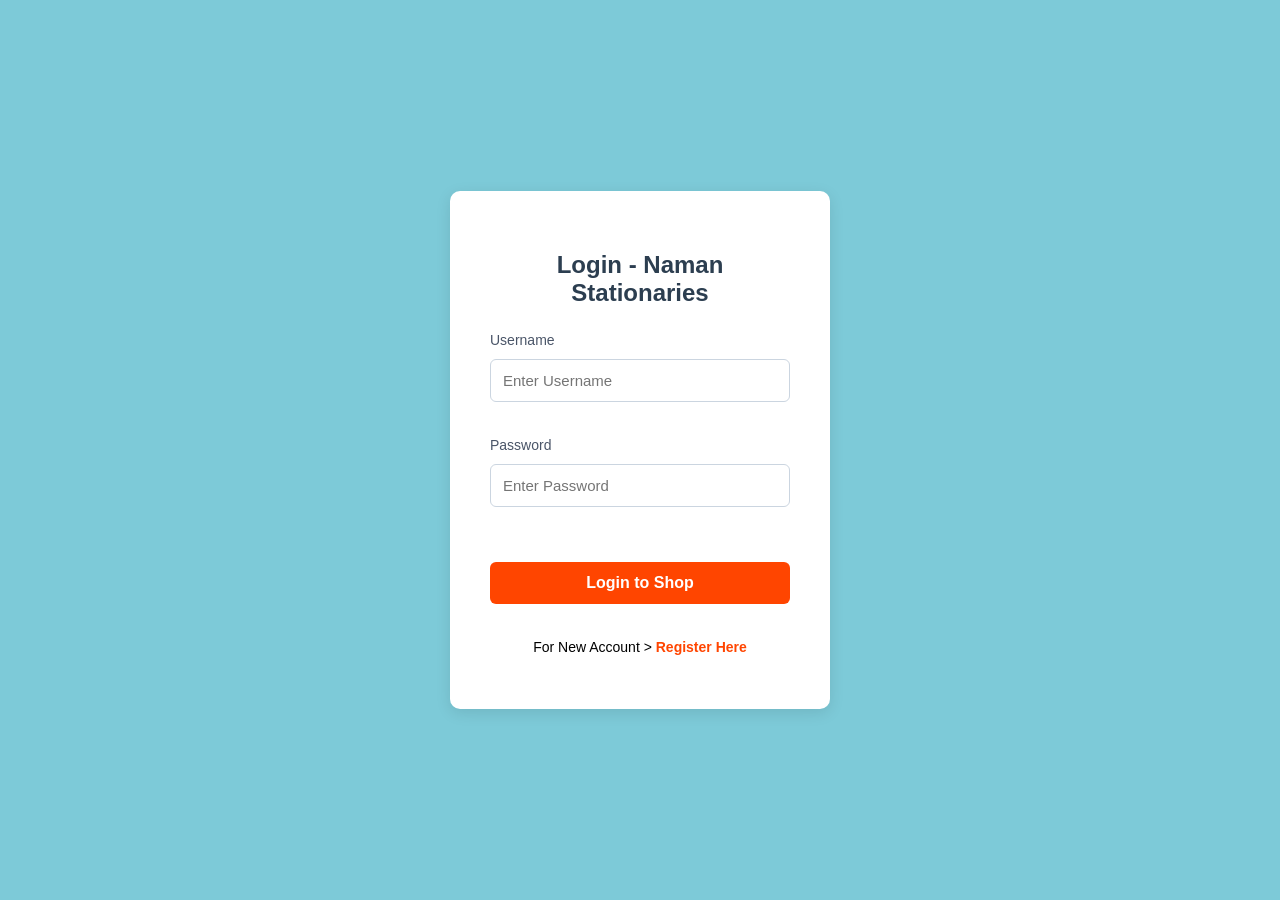
<file: index.html>
<!DOCTYPE html>
<html lang="en">
<head>
    <meta charset="UTF-8">
    <meta name="viewport" content="width=device-width, initial-scale=1.0">
    <title>Login - Naman Stationaries</title>
    
    <!-- CSS File Linking -->
    <link rel="stylesheet" href="style.css">
</head>
<body class="login-body">

    <div class="login-card">
        <h2>Login - Naman Stationaries</h2>
        
        <!-- Form Layout -->
        <form id="loginForm">
            <div class="input-group">
                <label for="userField">Username</label>
                <input type="text" id="userField" placeholder="Enter Username" required>
            </div>
            
            <div class="input-group" style="margin-top: 20px;">
                <label for="passField">Password</label>
                <input type="password" id="passField" placeholder="Enter Password" required>
            </div>

            <button type="submit" id="loginBtn" class="login-btn" style="margin-top: 20px;">
                Login to Shop
            </button>
        </form>

        <p style="margin-top: 20px; font-size: 14px;">
           For New Account > <a href="naman.html" style="color: #ff4500; font-weight: bold; text-decoration: none;">Register Here</a>
        </p>
    </div>

    <!-- External JavaScript Interfacing Linking -->
    <script src="index.js"></script>
</body>
</html>
</file>
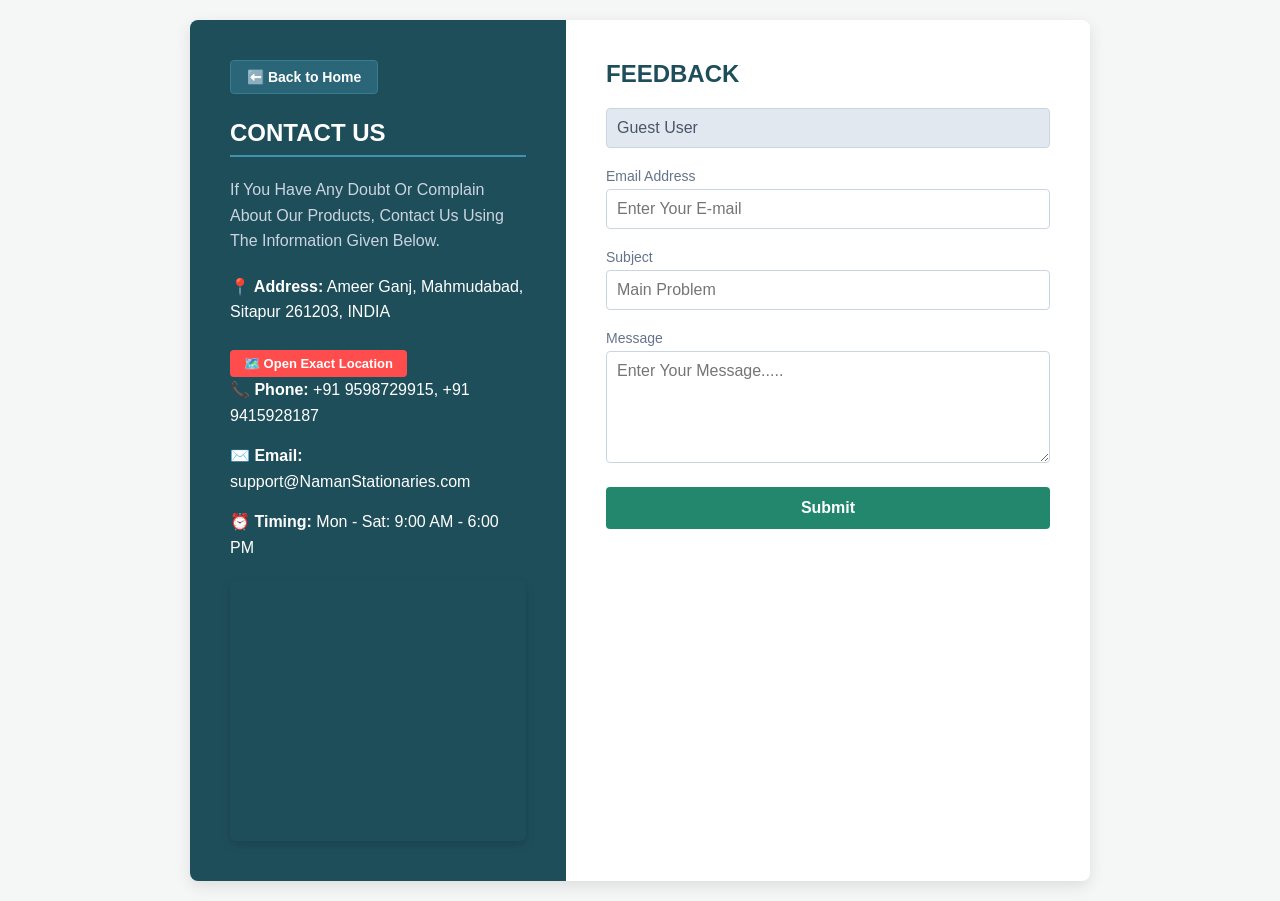
<file: about.html>
<!DOCTYPE html>
<html lang="en">
<head>
    <meta charset="UTF-8">
    <meta name="viewport" content="width=device-width, initial-scale=1.0">
    <title>Contact Us</title>
    <link rel="stylesheet" href="about.css">
</head>
<body>

    <div class="contact-container">
        <!-- Left Side: Contact Info & Google Map -->
        <div class="contact-info">
            <a href="homepage.html" class="home-btn">⬅️ Back to Home</a>

            <h2>CONTACT US </h2>
            <p>If You Have Any Doubt Or Complain About Our Products, Contact Us Using The Information Given Below.</p>
            
            <div class="info-item">
                <p><strong>📍 Address:</strong> Ameer Ganj, Mahmudabad, Sitapur 261203, INDIA</p>
                <a href="https://www.google.com/maps/embed?pb=!1m14!1m12!1m3!1d7091.764471198886!2d81.113670575636!3d27.285564859153542!2m3!1f0!2f0!3f0!3m2!1i1024!2i768!4f13.1!5e0!3m2!1sen!2sin!4v1781585822626!5m2!1sen!2sin" target="_blank" class="map-link-btn">🗺️ Open Exact Location</a>
            </div>
            <div class="info-item">
                <p><strong>📞 Phone:</strong> +91 9598729915, +91 9415928187</p>
            </div>
            <div class="info-item">
                <p><strong>✉️ Email:</strong> support@NamanStationaries.com</p>
            </div>
            <div class="info-item">
                <p><strong>⏰ Timing:</strong> Mon - Sat: 9:00 AM - 6:00 PM</p>
            </div>

            <div class="map-container">
                <iframe 
                    src="https://www.google.com/maps/embed?pb=!1m14!1m12!1m3!1d7091.764471198886!2d81.113670575636!3d27.285564859153542!2m3!1f0!2f0!3f0!3m2!1i1024!2i768!4f13.1!5e0!3m2!1sen!2sin!4v1781585822626!5m2!1sen!2sin" 
                    width="100%" 
                    height="180" 
                    style="border:0; border-radius: 6px;" 
                    allowfullscreen="" 
                    loading="lazy" 
                    referrerpolicy="no-referrer-when-downgrade">
                </iframe>
            </div>
        </div>

        <!-- Right Side: Contact Form -->
        <div class="contact-form">
            <h2>FEEDBACK</h2>
            <form id="reportForm">
                <div class="input-group">
                   
                    <!-- 🔒 readonly lagaya hai taaki user edit na kar sake -->
                    <input type="text" id="name" name="name" readonly style="background-color: #e2e8f0; cursor: not-allowed; color: #4a5568;">
                </div>
                
                <div class="input-group">
                    <label for="email">Email Address</label>
                    <input type="email" id="email" name="email" required placeholder="Enter Your E-mail">
                </div>

                <div class="input-group">
                    <label for="subject">Subject</label>
                    <input type="text" id="subject" name="subject" required placeholder="Main Problem">
                </div>

                <div class="input-group">
                    <label for="message">Message</label>
                    <textarea id="message" name="message" rows="5" required placeholder="Enter Your Message....."></textarea>
                </div>

                <button type="submit" class="submit-btn">Submit</button>
            </form>
        </div>
    </div>

    <!-- JavaScript File Link -->
    <script src="about.js"></script>

</body>
</html>
</file>
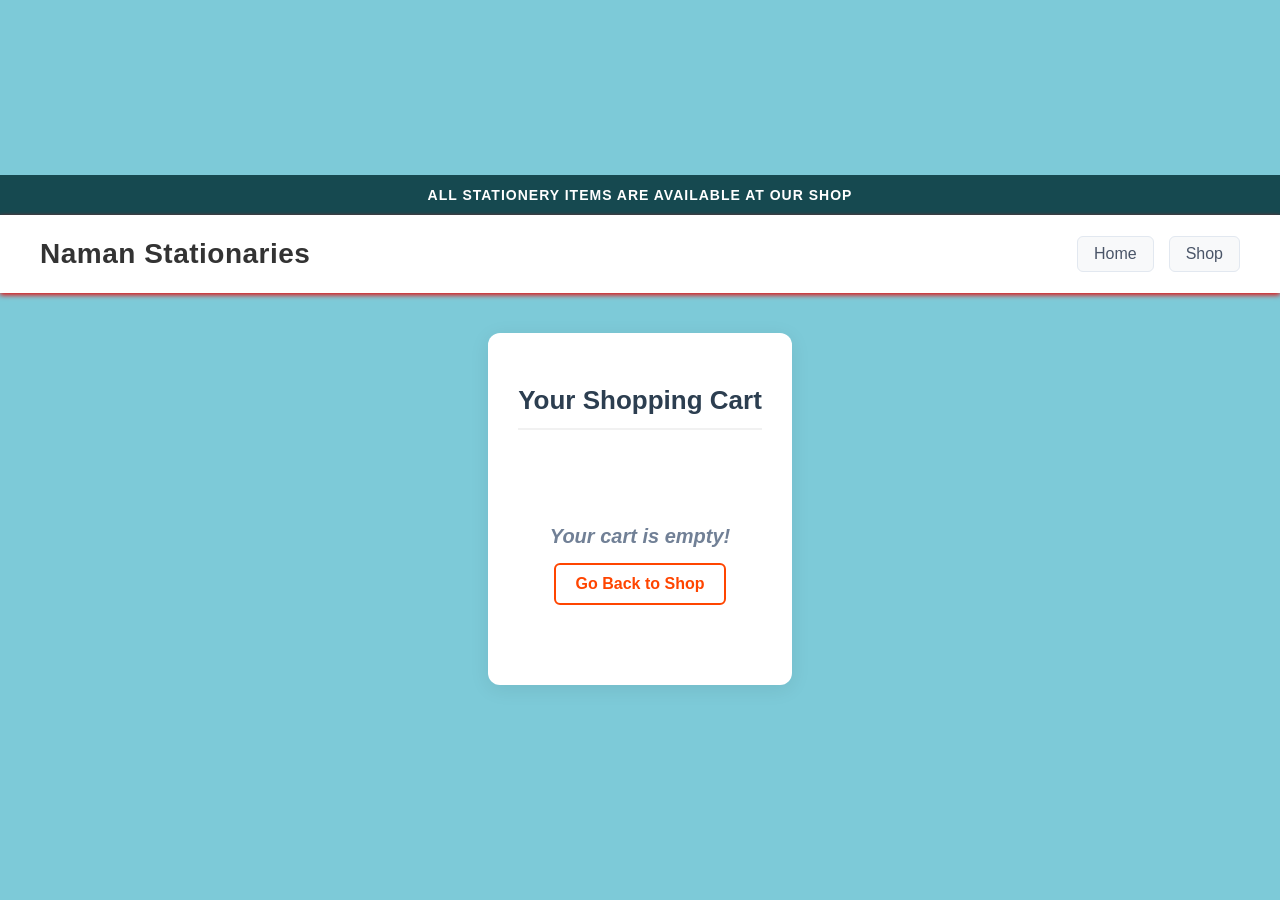
<file: cart.html>
<!DOCTYPE html>
<html lang="en">
<head>
    <meta charset="UTF-8">
    <meta name="viewport" content="width=device-width, initial-scale=1.0">
    <title>Shopping Cart - Naman Stationaries</title>
    
    <!-- CSS File Linking -->
    <link rel="stylesheet" href="style.css">
    <link rel="stylesheet" href="cart.css">
    <!-- Faltu favicon error ko console me rokne ke liye -->
    <link rel="icon" href="data:,">
</head>
<body class="cart-page">

    <header>
        <!-- Top Alert Notification Bar -->
        <div class="top-banner">ALL STATIONERY ITEMS ARE AVAILABLE AT OUR SHOP</div>
        
        <!-- Main Navigation Bar -->
        <nav class="navbar-container">
            <div class="logo">Naman Stationaries</div>
            <ul class="nav-links">
                <li class="li"><a href="homepage.html">Home</a></li>
                <li class="li"><a href="homepage.html#productGrid">Shop</a></li>
            </ul>
        </nav>
    </header>

    <main class="cart-container">
        <h2>Your Shopping Cart</h2>

        <!-- Product List Table Structure -->
        <table class="cart-table" id="cartTable">
            <thead>
                <tr>
                    <th>Image</th>
                    <th>Product Name</th>
                    <th>Price</th>
                    <th>Quantity</th>
                    <th>Subtotal</th>
                    <th>Action</th>
                </tr>
            </thead>
            <tbody id="cartTableBody">
                <!-- Rows will be injected here via cart.js -->
            </tbody>
        </table>

        <!-- Total and Separated Action Buttons Section -->
        <div class="cart-summary-box" id="summaryBox">
            <div class="grand-total">Grand Total: <span id="cartGrandTotal">Rs. 0</span></div>
            <div class="action-buttons-group" style="display: flex; gap: 15px;">
                <button class="clear-cart-btn" onclick="clearCartOnly()">Clear Cart</button>
                <button class="checkout-btn" onclick="openReceiptBill()">Proceed to Checkout</button>
            </div>
        </div>
        
        <!-- Empty Cart Fallback Message Block -->
        <div class="empty-cart-msg" id="emptyMessage" style="display: none;">
            <h3>Your cart is empty!</h3>
            <a href="homepage.html">Go Back to Shop</a>
        </div>
    </main>

    <!-- ================= BILL RECEIPT MODAL POPUP ================= -->
    <div id="receiptModal" style="display: none; position: fixed; top: 0; left: 0; width: 100%; height: 100%; background: rgba(0,0,0,0.6); justify-content: center; align-items: center; z-index: 9999;">
        <div style="background: #fff; width: 100%; max-width: 450px; padding: 25px; border-radius: 8px; box-shadow: 0 4px 20px rgba(0,0,0,0.2); font-family: 'Courier New', Courier, monospace; position: relative;">
            
            <!-- Close Modal Trigger -->
            <button onclick="closeReceipt()" style="position: absolute; top: 10px; right: 15px; background: none; border: none; font-size: 22px; cursor: pointer; font-weight: bold; color: #666;">&times;</button>
            
            <!-- Invoice Formatting Headers -->
            <div style="text-align: center; border-bottom: 2px dashed #333; padding-bottom: 15px; margin-bottom: 15px;">
                <h2 style="margin: 0; font-size: 22px; text-transform: uppercase;">Naman Stationaries</h2>
                <p style="margin: 5px 0 0 0; font-size: 13px; color: #555;">Official Invoice Receipt</p>
                
                <!-- Welcome Username Element (Color set to Pure Black #000000) -->
                <p id="receiptUser" style="margin: 5px 0 0 0; font-size: 14px; font-weight: bold; color: #000000; text-transform: capitalize;"></p>
                
                <p id="receiptDate" style="margin: 5px 0 0 0; font-size: 12px; color: #777;"></p>
                <p id="receiptTxn" style="margin: 3px 0 0 0; font-size: 12px; font-weight: bold; color: #333;"></p>
            </div>

            <!-- Itemized Receipt Core Grid -->
            <table style="width: 100%; font-size: 14px; border-collapse: collapse; margin-bottom: 15px;">
                <thead>
                    <tr style="border-bottom: 1px dashed #333;">
                        <th style="text-align: left; padding: 5px 0;">Item</th>
                        <th style="text-align: center; padding: 5px 0;">Qty</th>
                        <th style="text-align: right; padding: 5px 0;">Price</th>
                    </tr>
                </thead>
                <tbody id="receiptItemsBody">
                    <!-- Dynamic item rows will load here via cart.js -->
                </tbody>
            </table>

            <!-- Financial Total Tracking Layers -->
            <div style="border-top: 2px dashed #333; padding-top: 10px; font-size: 16px; font-weight: bold;">
                <div style="display: flex; justify-content: space-between; margin-bottom: 5px;">
                    <span>Total Amount:</span>
                    <span id="receiptGrandTotal">Rs. 0</span>
                </div>
                <div style="display: flex; justify-content: space-between; color: green; font-size: 14px;">
                    <span>Payment Status:</span>
                    <span>PAID (COD)</span>
                </div>
            </div>

            <!-- Receipt Greetings and Native Print Controls Trigger -->
            <div style="text-align: center; margin-top: 25px; font-size: 12px; color: #555; border-top: 1px solid #eee; padding-top: 15px;">
                <p style="margin: 0;">Thank you for shopping with us!</p>
                <p style="margin: 5px 0 0 0; font-weight: bold;">Visit Again!</p>
                
                <!-- Print aur Back button side-by-side flex layout group -->
                <div style="display: flex; justify-content: center; gap: 15px; margin-top: 15px;">
                    <button onclick="window.print()" style="padding: 8px 18px; background: #2d3748; color: white; border: none; border-radius: 4px; cursor: pointer; font-family: Arial, sans-serif; font-size: 12px; font-weight: bold;">Print Receipt</button>
                    <button onclick="goBackToCartFromBill()" style="padding: 8px 18px; background: #718096; color: white; border: none; border-radius: 4px; cursor: pointer; font-family: Arial, sans-serif; font-size: 12px; font-weight: bold;">Back</button>
                </div>
            </div>
        </div>
    </div>

    <!-- External JavaScript Interfacing Linking -->
    <script src="order.js"></script>
    <script src="cart.js"></script>

</body>
</html>
</file>
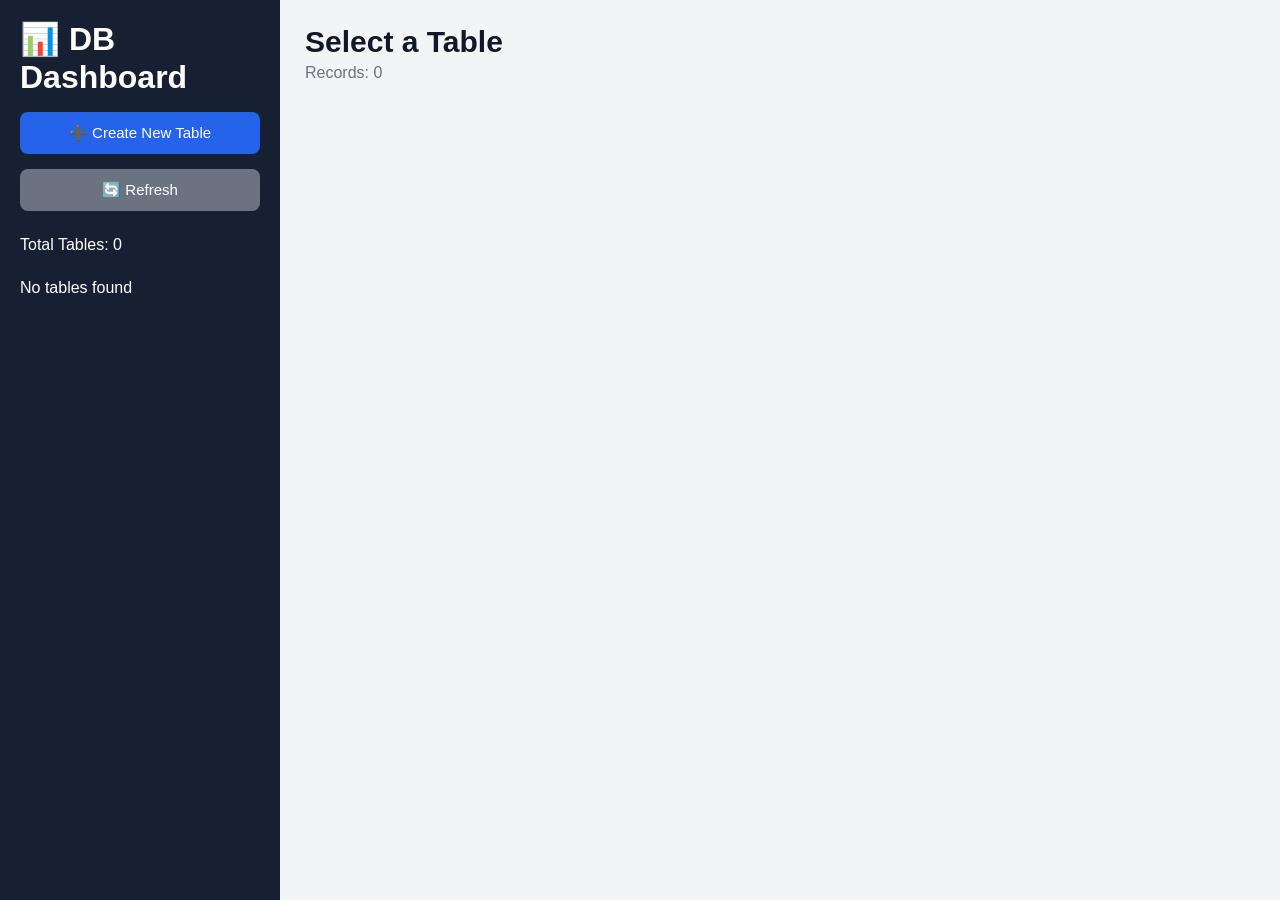
<file: DBtables.html>
<!DOCTYPE html>
<html lang="en">
<head>
    <meta charset="UTF-8">
    <meta name="viewport" content="width=device-width, initial-scale=1.0">
    <title>IndexedDB Manager</title>

    <link rel="stylesheet" href="db.css">
    <script src="db.js" defer></script>
</head>
<body>

<div class="container">

    <aside class="sidebar">

        <div class="logo">
            <h1>📊 DB Dashboard</h1>
        </div>

        <button id="btnOpenModal" class="btn primary">
            ➕ Create New Table
        </button>

        <button id="btnRefresh" class="btn secondary">
            🔄 Refresh
        </button>

        <div class="table-count">
            Total Tables:
            <span id="tableCount">0</span>
        </div>

        <div id="tablesList" class="tables-list"></div>

    </aside>

   
    <main class="main">

        <div class="header">

            <div>
                <h2 id="currentTableName">
                    Select a Table
                </h2>

                <p id="recordCount">
                    Records: 0
                </p>
            </div>

        </div>

        <div class="table-wrapper">

            <table id="dataTable">

                <thead id="tableHeader"></thead>

                <tbody id="tableBody"></tbody>

            </table>

        </div>

    </main>

</div>

<div id="tableModal" class="modal hidden">

    <div class="modal-content">

        <div class="modal-header">

            <h2>Create New Table</h2>

            <span id="btnCloseModal" class="close">
                &times;
            </span>

        </div>

        <div class="form-group">

            <label>Table Name</label>

            <input
                type="text"
                id="tableName"
                placeholder="Example: Students"
            >

        </div>

        <div class="form-group">

            <label>Number of Columns</label>

            <input
                type="number"
                id="colCount"
                min="2"
                value="3"
            >

        </div>

        <div class="form-group">

            <label>Number of Rows</label>

            <input
                type="number"
                id="rowCount"
                min="2"
                value="4"
            >

        </div>

        <button id="btnGenerate" class="btn primary">
            Generate Grid
        </button>

        <div id="gridContainer"></div>

        <button id="btnSaveTable" class="btn success">
            Save Table
        </button>

    </div>

</div>



<div id="toast"></div>

</body>
</html>
</file>
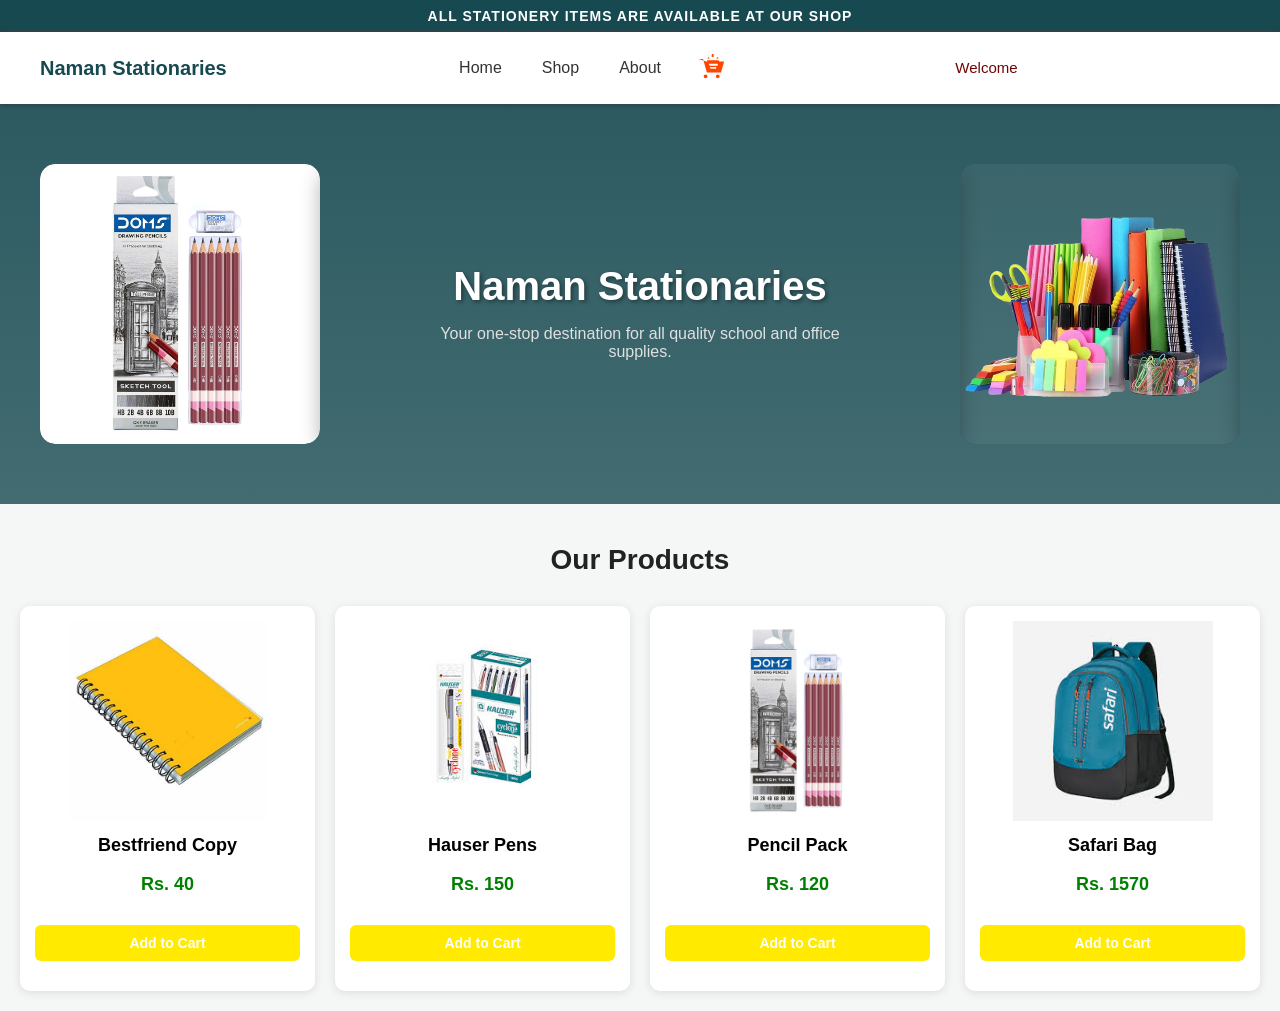
<file: homepage.html>
<!DOCTYPE html>
<html lang="en">
<head>
    <meta charset="UTF-8">
    <meta name="viewport" content="width=device-width, initial-scale=1.0">
    <title>Naman Stationaries</title>
    
    <!-- CSS File Linking -->
    <link rel="stylesheet" href="style.css">
</head>

<body class="homepage">

<header>
    <!-- Top Alert Notification Bar -->
    <div class="top-banner">
        ALL STATIONERY ITEMS ARE AVAILABLE AT OUR SHOP
    </div>

    <!-- Main Navigation Bar -->
    <nav class="navbar-container">

        <!-- Fixed to 'logo' class for branding -->
        <div class="logo">Naman Stationaries</div>

        <!-- Horizontal Nav Links -->
        <ul class="nav-links">
            <li class="li"><a href="homepage.html" style="color: inherit; text-decoration: none;">Home</a></li>
            <li class="li"><a href="#productGrid" style="color: inherit; text-decoration: none;">Shop</a></li>
            <li class="li"><a href="about.html" style="color: inherit; text-decoration: none;">About</a></li>
            
            <!-- Cart Icon Button with live count badge -->
            <a href="cart.html" class="cart-icon-btn" title="View Cart" style="display: flex; align-items: center; color: #ff4500; text-decoration: none; position: relative; transition: transform 0.2s ease;">
                <svg width="32" height="32" viewBox="0 0 100 100" fill="currentColor">
                    <path d="M8 22h14l12 42h44l10-34H32m4 46a6 6 0 1 1-12 0 6 6 0 0 1 12 0zm38 0a6 6 0 1 1-12 0 6 6 0 0 1 12 0M34 26l3 7h36l-2-7zm6 11h28v6H43zm3 10h20v5H46zm6-31V6h6v10zm-14 4l4-4 4 4zm28 0l4-4 4 4z"/>
                </svg>
                <!-- Live Count Badge Indicator -->
                <span id="cart-count" style="position: absolute; top: -5px; right: -5px; background-color: #ff0000; color: white; font-size: 11px; font-weight: bold; border-radius: 50%; padding: 2px 6px; min-width: 10px; text-align: center;">0</span>
            </a>
        </ul>

        <!-- User Profile Area -->
        <div class="user-profile">
            <label id="username" class="corner-label">
                Welcome
            </label>
        </div>

        <!-- Logout Button (Linked with id='logoutBtn' for JS manipulation) -->
        <div class="auth-action">
            <button onclick="logoutUser()" id="logoutBtn" class="logout-button">Logout</button>
        </div>
    </nav>
</header>

<!-- ================= HERO BANNER SECTION START ================= -->
<section class="hero">
    <!-- Left Side Slider -->
    <div class="hero-image-container">
        <div class="hero-image-track" id="image-track-left">
            <img src="./image/bestfriend copy.jpg" alt="Left 1">
            <img src="./image/Pencil Pack.jpg" alt="Left 2">
            <img src="./image/hero books.png" alt="Left 3">
            <img src="./image/hero cart.png" alt="Left 4">
            <img src="./image/bestfriend copy.jpg" alt="Left Loop">
        </div>
    </div>

    <!-- Center Content -->
    <div class="hero-content">
        <h1>Naman Stationaries</h1>
        <p>Your one-stop destination for all quality school and office supplies.</p>
    </div>

    <!-- Right Side Slider -->
    <div class="hero-image-container">
        <div class="hero-image-track" id="image-track-right">
            <img src="./image/Pencil Pack.jpg" alt="Right 1">
            <img src="./image/hero books.png" alt="Right 2">
            <img src="./image/hero cart.png" alt="Right 3">
            <img src="./image/bestfriend copy.jpg" alt="Right 4">
            <img src="./image/Pencil Pack.jpg" alt="Right Loop">
        </div>
    </div>
</section>
<!-- ================= HERO BANNER SECTION END ================= -->

<!-- Products Display Section -->
<section class="Item">
    <h2>Our Products</h2>

    <!-- Dynamic items from static array of homepage.js will load right inside this container -->
    <div class="product-grid" id="productGrid"></div>
</section>

<!-- JavaScript Logic Linking -->
<script src="homepage.js"></script>

</body>
</html>
</file>
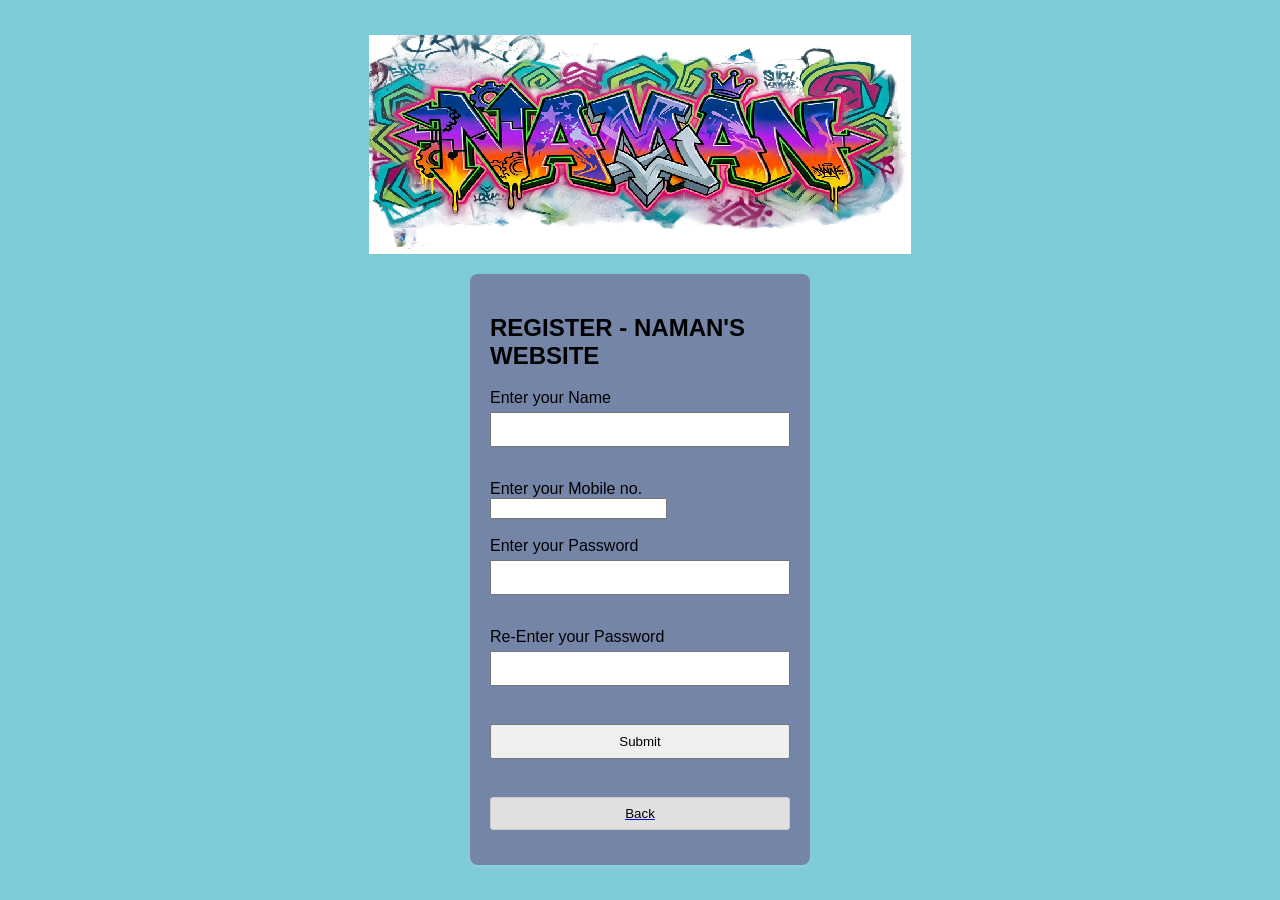
<file: naman.html>
<!DOCTYPE html>
<html>
<head>
    <meta charset="UTF-8">
    <title>NAMAN'S WEBSITE - REGISTER</title>
    <link rel="stylesheet" href="style.css">
    <link rel="icon" href="data:,">
</head>
<body>
    <div class="image-container">
        <img src="n.png" alt="NAMAN'S stationaries" style="display:block; margin:auto;">
    </div>
    <div class="form-container">
        <div>
            <h2>REGISTER - NAMAN'S WEBSITE</h2>
            
            <label>Enter your Name</label> <br>
            <input type="text" id="username"><br><br>
            
            <label>Enter your Mobile no.</label><br> 
            <input type="number" id="mobile_no" maxlength="10" oninput="this.value = this.value.replace(/[^0-9]/g, '')"><br><br>
            
            <label>Enter your Password</label> <br>
            <input type="password" id="password"><br><br>
            
            <label>Re-Enter your Password</label><br> 
            <input type="password" id="Re-Enter"><br><br>
            
            <button type="button" onclick="saveUserData()">Submit</button><br>
                
            <a href="index.html"><br>
                <div class="back-btn">Back</div>
            </a>
        </div> 
    </div> 

    <!-- ================= JAVASCRIPT LOGIC ENGINE ================= -->
    <script> 
        // Database open karne ki request (Version 4 taaki database clean reset ho ske)
        const dbRequest = indexedDB.open("NamanWebsiteDB", 4);
        let db;

        // Table (Object Store) banane ka function
        dbRequest.onupgradeneeded = function(event) {
            db = event.target.result;
            if (!db.objectStoreNames.contains("users")) {
                db.createObjectStore("users", { keyPath: "srNo", autoIncrement: true });
                console.log("Users table successfully created inside database.");
            }
        };

        // Database successfully init hone par chlega (Error block completely removed from here)
        dbRequest.onsuccess = function(event) {
            db = event.target.result;
            console.log("Database initialized successfully!");
        };

        dbRequest.onerror = function(event) {
            console.error("Database initialization failed:", event.target.error);
        };

        // Submit Button ka main working logic
        function saveUserData() { 
            const name = document.getElementById('username').value.trim();
            const mobile = document.getElementById('mobile_no').value.trim();
            const pass = document.getElementById('password').value;
            const repass = document.getElementById('Re-Enter').value;

            // Form validations checks
            if (!name || !mobile || !pass || !repass) {
                alert("Please fill all fields!");
                return;
            }
            if (pass !== repass) {
                alert("Passwords do not match!");
                return;
            }
            if (!db) {
                alert("Database is not ready yet. Please try again.");
                return;
            }

            const userData = {
                username: name,
                mobileNo: mobile,
                password: pass,
                timestamp: new Date().toLocaleString()
            };

            try {
                const transaction = db.transaction(["users"], "readwrite");
                const store = transaction.objectStore("users");
                const addRequest = store.add(userData);

                addRequest.onsuccess = function(event) {
                    const generatedSrNo = event.target.result;
                    alert(`Registration Successful! Serial Number: ${generatedSrNo}`);
                    
                    // Input elements data clear
                    document.getElementById('username').value = "";
                    document.getElementById('mobile_no').value = "";
                    document.getElementById('password').value = "";
                    document.getElementById('Re-Enter').value = "";
                    
                    // Dynamic username synchronization for homepage greeting
                    localStorage.setItem("savedUsername", name);
                    
                    // Redirect to Login page
                    window.location.href = "index.html";
                };

                addRequest.onerror = function(event) {
                    console.error("Error saving user data:", event.target.error);
                    alert("Failed to save data to the database.");
                };
            } catch (error) {
                console.error("Transaction Error:", error);
                alert("Database store error. Please refresh and try again.");
            }
        }
    </script>
</body>
</html>
</file>
<file: style.css>
/* ======================================================= */
/* 1. GLOBAL & GLOBAL LOGIN/FORM PAGES BASIC STYLES        */
/* ======================================================= */

/* Puri body ko flexbox banakar sab kuch center kiya */
/* NOTE: Isko humne class-specific kar diya hai taaki aapka homepage kharab na ho */
body:not(.homepage) {
    display: flex;
    flex-direction: column;
    align-items: center;
    justify-content: center;
    min-height: 100vh;
    margin: 0;
    font-family: Arial, sans-serif;
    background-color: #7dcad8;
}

/* Image block ka style */
.image-container {
    margin-bottom: 20px;
    text-align: center;
}

/* Form container jisme inputs hain */
.form-container {
    display: flex;
    flex-direction: column;
    align-items: flex-start; /* Labels ko left-align rakhne ke liye */
    width: 300px; /* Form ki width set ki */
    padding: 20px;
    background: rgb(117, 133, 168);
    border-radius: 8px;
    box-shadow: 0 4px 6px rgba(255, 255, 255, 0.1);
}

/* Sabhi inputs aur buttons ko full width kiya */
input[type="text"], input[type="password"], button, .back-btn {
    width: 100%;
    padding: 8px;
    margin-top: 5px;
    margin-bottom: 15px;
    box-sizing: border-box; /* Padding se width kharab na ho */
}

/* Styled link to replace the invalid nested button */
.back-btn {
    display: block;
    text-align: center;
    background-color: #e0e0e0;
    color: black;
    text-decoration: none;
    border: 1px solid #ccc;
    border-radius: 3px;
    font-size: 13.333px; /* Matches default button text size */
    font-family: Arial;
}

:root {
    --primary-green: #164950;
    --light-bg: #e8f5e9;
}


/* ======================================================= */
/* 2. HOMEPAGE SYSTEM & DYNAMIC INDEXEDDB PRODUCTS DISPLAY */
/* ======================================================= */

/* Reset for Homepage Layout Framework */
.homepage {
    margin: 0;
    padding: 0;
    background-color: #f4f7f6;
    font-family: Arial, sans-serif;
    display: block; /* Overriding global flex box layout rules */
    width: 100%;
}

.product-grid {
    display: grid;
    grid-template-columns: repeat(auto-fit, minmax(220px, 1fr));
    gap: 20px;
    padding: 20px;
}

.product-card {
    background: white;
    border-radius: 10px;
    padding: 15px;
    text-align: center;
    box-shadow: 0 2px 10px rgba(0,0,0,0.1);
}

.product-card img {
    width: 100%;
    height: 200px;
    object-fit: contain;
}

.product-card h3 {
    margin-top: 10px;
    font-size: 18px;
}

.price {
    color: green;
    font-weight: bold;
    font-size: 18px;
}

.Item h2 {
    text-align: center;
    margin: 40px 0 10px 0;
    color: #222;
    font-size: 28px;
}


/* ======================================================= */
/* 3. NAVIGATION BAR LAYOUT & ACTIONS BRANDING STYLES      */
/* ======================================================= */

/* Header Alert Notification Bar Style */
header > div:first-child {
    background-color: var(--primary-green, #164950);
    color: white;
    text-align: center;
    padding: 8px 10px;
    font-size: 14px;
    letter-spacing: 1px;
    font-weight: bold;
}

/* Navigation Menu Ribbon Layout Bar (Flexbox) */
nav {
    display: flex;
    align-items: center;
    justify-content: space-between;
    background-color: #ffffff;
    padding: 15px 40px;
    box-shadow: 0 2px 5px rgba(232, 9, 9, 0.992);
}

/* Brand Text Logo Placeholder */
.logo {
    font-weight: bold;
    font-size: 20px;
    color: var(--primary-green, #164950);
}

/* Horizontal Menu Links List Wrapper Row */
nav ul {
    list-style-type: none;
    display: flex;
    gap: 30px;
    margin: 0;
    padding: 0;
}

/* Menu Individual Links Element styling anchors */
nav .li {
    font-size: 16px;
    font-weight: 500;
    color: #333;
    cursor: pointer;
    padding: 6px 0;
    position: relative;
    transition: color 0.3s ease;
}

nav .li:hover {
    color: var(--primary-green, #164950);
}

/* Profile Section Area text Welcome user labels */
.corner-label {
    font-size: 15px;
    color: #6f0404;
    text-transform: capitalize;
}
.auth-action {
    display: flex;
    align-items: center;
    justify-content: center;
}

/* Clean Custom Action Logout Interface UI Controls */
.logout-button {
    background-color: #164950;
    color: white;
    border: none;
    padding: 10px 18px;
    border-radius: 6px;
    cursor: pointer;
    font-size: 14px;
    font-weight: bold;
    transition: 0.3s;
}

.logout-button:hover {
    background-color: #a40d0d;
    transform: scale(1.05);
}

.logout-button:active {
    transform: scale(0.98);
}


/* ======================================================= */
/* 4. FIXED TWO-SIDE AUTO TRACK HERO SLIDER FRAME WORK    */
/* ======================================================= */

/* Hero grid layout taaki text beech me rahe aur image containers sides me */
.hero {
    display: flex;
    align-items: center;
    justify-content: space-between;
    padding: 60px 40px;
    gap: 20px;
    background: linear-gradient(rgba(22, 73, 80, 0.9), rgba(22, 73, 80, 0.8));
    overflow: hidden; /* Loop track canvas slide edges ko safe rkhne ke liye */
}

/* Center Core Content block Text management area */
.hero-content {
    flex: 1;
    max-width: 450px;
    text-align: center;
    color: white;
}

.hero-content h1 {
    font-size: 40px;
    margin-bottom: 15px;
    text-shadow: 2px 2px 4px rgba(0,0,0,0.4);
}

.hero-content p {
    color: #e0e0e0;
}

/* Slider Frame Windows: Dono sides par sirf ek unique single photo feed block dikhayega */
.hero-image-container {
    width: 280px; 
    overflow: hidden;
    display: flex;
    border-radius: 15px; /* Canvas curves styles shapes */
}

/* Horizontal Continuous Loop Slider Strip track row inline layouts */
.hero-image-track {
    display: flex;
    transition: transform 0.5s ease-in-out; /* JS translation logic animations smoothly */
}

/* Standardized Product Image blocks structures properties scale settings */
.hero-image-track img {
    width: 280px;
    height: 280px;
    object-fit: contain;
    border-radius: 15px;
    box-shadow: 0 8px 20px rgba(0,0,0,0.3);
    flex-shrink: 0; /* Prevents compression layouts issues on rendering sliders */
    background-color: rgba(255, 255, 255, 0.05); /* subtle layout layer look backgrounds */
}

/* Optional Call To Action design properties buttons settings if required */
.cta-btn {
    background-color: #ffcc00;
    color: #111;
    border: none;
    padding: 12px 30px;
    font-size: 16px;
    font-weight: bold;
    border-radius: 25px;
    cursor: pointer;
    box-shadow: 0 4px 15px rgba(0,0,0,0.2);
    transition: all 0.3s ease;
    width: auto !important;
}

.cta-btn:hover {
    background-color: #ffa200;
    transform: translateY(-2px);
}

/* Responsive check layout adjustment rules: Mobile devices interfaces setups */
@media (max-width: 900px) {
    .hero {
        flex-direction: column; /* Collapses structural rows columns on smartphone screens views */
        text-align: center;
        padding: 40px 20px;
        gap: 30px;
    }
    .hero-image-container {
        margin: 10px 0;
        width: 280px;
        justify-content: center;
    }
}
.hero-image-track img:hover {
    transform: scale(1.05); /* Photo thodi badi (zoom-in) hogi */
    box-shadow: 0 15px 30px rgba(0, 0, 0, 0.5); /* Shadow thodi gehri ho jayegi */
}
/* 🔗 Nav bar ke links ki smooth styling */
.nav-links .li a {
    color: inherit; /* Jo color pehle text ka thha wahi rahega */
    text-decoration: none; /* Niche ki underline hatane ke liye */
    display: inline-block;
    padding: 5px 10px;
    transition: color 0.3s ease, border-bottom 0.3s ease;
}

/* ✨ Link par mouse le jaane par hover effect (Aapki theme ke hisab se) */
.nav-links .li a:hover {
    color: #ff4d4d; /* Logout button jaisa matching red color */
}

/* Responsive adjustment agar text collapse ho raha ho */
.nav-links {
    display: flex;
    list-style: none;
    gap: 20px; /* Links ke beech barabar jagah */
    align-items: center;
}
/* --- राइट साइड के कंट्रोल्स को एक लाइन में सेट करने के लिए --- */
.nav-controls-right {
    display: flex;
    align-items: center;
    gap: 20px; /* एलिमेंट्स के बीच की दूरी */
    margin-left: auto; /* इसे राइट साइड में पुश करने के लिए */
}

/* --- कार्ट आइकॉन बटन की मुख्य स्टाइलिंग --- */
.cart-icon-btn {
    display: flex;
    align-items: center;
    justify-content: center;
    color: #000000; /* आइकॉन का डिफ़ॉल्ट कलर (डार्क ग्रे/ब्लैक) */
    text-decoration: none;
    cursor: pointer;
    transition: transform 0.2s ease, color 0.2s ease;
    padding: 5px;
    border-radius: 50px;
}
/* वेलकम, आइकॉन और लॉगआउट को पास लाने के लिए */
.nav-right-group {
    display: flex;
    align-items: center;
    gap: 12px; /* आपको जितना कम गैप चाहिए, इस नंबर को उतना छोटा (जैसे 8px या 10px) कर लें */
}

/* आइकॉन का होवर इफ़ेक्ट */
.cart-icon-btn:hover {
    transform: scale(1.1);
}


/* --- माउस ले जाने (Hover) पर आइकॉन का इफ़ेक्ट --- */
.cart-icon-btn:hover {
    color: #f41010; /* होवर करने पर लाल/नारंगी रंग में बदलेगा */
    transform: scale(1.15); /* थोड़ा सा ज़ूम इन होगा */
    background-color: rgba(0, 0, 0, 0.05); /* हल्का सा बैकग्राउंड शैडो */
}

/* --- रिस्पॉन्सिवनेस (मोबाइल स्क्रीन के लिए एडजस्टमेंट) --- */
@media (max-width: 768px) {
    .nav-controls-right {
        gap: 10px;
    }
    .cart-icon-btn svg {
        width: 26px; /* छोटी स्क्रीन पर आइकॉन थोड़ा छोटा हो जाएगा */
        height: 26px;
    }
}
/* --- प्रोडक्ट कार्ड के अंदर बटन की स्टाइलिंग --- */
.add-to-cart-btn {
    width: 100%;
    background-color: #ffea00; /* आपके कार्ट आइकॉन से मैच करता हुआ नारंगी/लाल रंग */
    color: white;
    font-size: 14px;
    font-weight: bold;
    padding: 10px 15px;
    border: none;
    border-radius: 6px;
    cursor: pointer;
    margin-top: 12px;
    transition: background-color 0.2s ease, transform 0.1s ease;
}

/* --- माउस ले जाने पर (Hover Effect) --- */
.add-to-cart-btn:hover {
    background-color: #9ce916; /* थोड़ा गहरा रंग */
    transform: translateY(-1px); /* हल्का सा ऊपर उठेगा */
}

/* --- बटन दबाने पर (Click Effect) --- */
.add-to-cart-btn:active {
    transform: translateY(1px); /* क्लिक करने पर नीचे दबेगा */
}
.login-body {
            display: flex;
            justify-content: center;
            align-items: center;
            min-height: 100vh;
            background-color: #f4f6f9;
            font-family: Arial, sans-serif;
            margin: 0;
        }
        .login-card {
            background: #ffffff;
            padding: 40px;
            border-radius: 10px;
            box-shadow: 0 4px 15px rgba(0,0,0,0.1);
            width: 100%;
            max-width: 380px;
            box-sizing: border-box;
            text-align: center;
        }
        .login-card h2 {
            margin-bottom: 25px;
            color: #2c3e50;
        }
        .input-group {
            margin-bottom: 20px;
            text-align: left;
        }
        .input-group label {
            display: block;
            margin-bottom: 6px;
            color: #4a5568;
            font-size: 14px;
        }
        .input-group input {
            width: 100%;
            padding: 12px;
            border: 1px solid #cbd5e0;
            border-radius: 6px;
            font-size: 15px;
            box-sizing: border-box;
        }
        .login-btn {
            width: 100%;
            padding: 12px;
            background-color: #ff4500;
            color: white;
            border: none;
            border-radius: 6px;
            font-size: 16px;
            font-weight: bold;
            cursor: pointer;
            transition: background 0.2s;
        }
        .login-btn:hover {
            background-color: #e03e00;
        }
        .error-message {
            color: #e53e3e;
            font-size: 14px;
            margin-bottom: 15px;
            display: none;
</file>
<file: about.css>
* {
    margin: 0;
    padding: 0;
    box-sizing: border-box;
    font-family: 'Arial', sans-serif;
}

body {
    background-color: #f4f7f6; /* Light grey background jaisa homepage par hai */
    display: flex;
    justify-content: center;
    align-items: center;
    min-height: 100vh;
    padding: 20px;
}

.contact-container {
    background: #fff;
    max-width: 900px;
    width: 100%;
    box-shadow: 0 5px 15px rgba(0,0,0,0.1);
    display: flex;
    flex-wrap: wrap;
    border-radius: 8px;
    overflow: hidden;
}

/* 🟢 Homepage ke Dark Teal color se matched box */
.contact-info {
    background: #1f4e5b; /* Aapki theme ka dark teal color */
    color: #fff;
    padding: 40px;
    flex: 1;
    min-width: 300px;
}

/* ↩️ Back to Home Button (Homepage ke Logout button jaisa responsive) */
.home-btn {
    display: inline-block;
    color: #fff;
    text-decoration: none;
    background: #2a6677; /* Thoda light teal */
    padding: 8px 16px;
    border-radius: 4px;
    margin-bottom: 25px;
    font-size: 14px;
    font-weight: bold;
    transition: 0.3s;
    border: 1px solid #367d91;
}

.home-btn:hover {
    background: #367d91; /* Homepage ke Logout button jaisa Red hover effect */
    border-color: #000000;
}

.contact-info h2 {
    margin-bottom: 20px;
    font-size: 24px;
    border-bottom: 2px solid #4092ad; /* Ek pyaari red underline */
    padding-bottom: 8px;
}

.contact-info p {
    margin-bottom: 20px;
    line-height: 1.6;
    color: #cbd5e1;
}

.info-item p {
    color: #fff;
    margin-bottom: 15px;
}

.contact-form {
    padding: 40px;
    flex: 1.5;
    min-width: 300px;
}

.contact-form h2 {
    margin-bottom: 20px;
    color: #1f4e5b;
}

.input-group {
    margin-bottom: 20px;
}

.input-group label {
    display: block;
    margin-bottom: 5px;
    color: #64748b;
    font-size: 14px;
}

.input-group input, .input-group textarea {
    width: 100%;
    padding: 10px;
    border: 1px solid #cbd5e1;
    border-radius: 4px;
    outline: none;
    font-size: 16px;
}

/* Input select hone par theme color ki border dikhegi */
.input-group input:focus, .input-group textarea:focus {
    border-color: #1f4e5b;
}

/* Submit Button - Homepage ke Logout Button jaisa Red */
.submit-btn {
    background: #22876c; 
    color: #fff;
    padding: 12px 25px;
    border: none;
    border-radius: 4px;
    cursor: pointer;
    font-size: 16px;
    font-weight: bold;
    width: 100%;
    transition: 0.3s;
}

.submit-btn:hover {
    background: #47a46c; /* Darker red on hover */
}

@media (max-width: 768px) {
    .contact-container {
        flex-direction: column;
    }
}

/* Live Map URL Link Button Styling */
.map-link-btn {
    display: inline-block;
    margin-top: 10px;
    color: #fff;
    background: #ff4d4d; /* Homepage logout red color matching */
    text-decoration: none;
    padding: 6px 14px;
    border-radius: 4px;
    font-size: 13px;
    font-weight: bold;
    transition: 0.3s;
}
.map-link-btn:hover {
    background: #e03333;
}

/* Map Container Layout block */
.map-container {
    margin-top: 20px;
    width: 100%;
    overflow: hidden;
    box-shadow: 0 4px 10px rgba(0,0,0,0.15);
    border-radius: 6px;
}
/* Map Container Layout block */


/* Map ke andar ke iframe ko auto-resize karne ke liye */
.map-container iframe {
    width: 100%;
    height: 260px; /* Is value ko aap kam ya zyada kar sakte hain */
    display: block;
}
</file>
<file: cart.css>
/* =======================================================
   HEADER & NAVBAR FIXED TOP POISTION STYLING (UPDATED)
   ======================================================= */

/* Poore header container ko layout ordering dena */
header {
    width: 100% !important;
    margin: 0 !important;
    padding: 0 !important;
    display: flex !important;
    flex-direction: column !important; /* Isse alert strip hamesha pehle number par rahegi */
}

/* Orange Alert Bar Section Rules (Sabse Upar Rahega) */
.top-banner {
    width: 100% !important;
    margin: 0 !important;
    padding: 12px 0 !important;
    text-align: center;
    box-sizing: border-box;
    order: 1 !important; /* HTML layout me direction order locked kiya */
}

/* Navbar Wrapper Container Elements Configuration (Neeche Rahega) */
.navbar-container {
    width: 100% !important;
    max-width: 100% !important;
    padding: 15px 40px !important;
    margin: 0 !important;
    display: flex !important;
    justify-content: space-between;
    align-items: center;
    box-sizing: border-box;
    order: 2 !important; /* Banner ke exact neeche placement locked */
}


/* 🔥 NEW: Logo text ko bada aur bold karne ke liye */
.logo {
    font-size: 28px !important; /* Pehle se bada size */
    font-weight: 800 !important; /* Extra bold thick look */
    color: #333333 !important; /* Dark prominent color */
    letter-spacing: 0.5px !important; /* Premium brand look */
    cursor: default;
}

.top-banner {
    width: 100% !important;
    margin: 0 !important;
    padding: 12px 0 !important;
    text-align: center;
    box-sizing: border-box;
}

.navbar-container {
    width: 100% !important;
    max-width: 100% !important;
    padding: 15px 40px !important;
    margin: 0 !important;
    display: flex;
    justify-content: space-between;
    align-items: center;
    box-sizing: border-box;
}
/* =======================================================
   NAV LINKS BUTTON TYPE STYLING
   ======================================================= */

/* Nav links ki list aur unke aapas ki doori */
.nav-links {
    display: flex !important;
    align-items: center !important;
    gap: 15px !important;
    list-style: none !important;
    margin: 0 !important;
    padding: 0 !important;
}

/* Home aur Shop ke text links ko button look dene ke liye */
.nav-links .li a {
    font-size: 16px !important;       /* Text ko thoda bada kiya */
    padding: 8px 16px !important;     /* Button ke andar space di */
    border: 1px solid #e2e8f0 !important; /* Halka border button boundary ke liye */
    border-radius: 6px !important;    /* Rounded corners button shape ke liye */
    background-color: #f8f9fa !important; /* Soft grey background color */
    color: #4a5568 !important;        /* Text ka professional grey color */
    text-decoration: none !important; 
    transition: all 0.2s ease-in-out !important; /* Smooth hover effect */
    display: inline-block !important;
}

/* Jab user button par mouse le jaye (Hover Effect) */
.nav-links .li a:hover {
    background-color: #edf2f7 !important; /* Background thoda dark ho jayega */
    color: #ff4500 !important;           /* Text orange ho jayega bina bold hue */
    border-color: #cbd5e0 !important;     /* Border thoda clear dikhega */
}

/* =======================================================
   1. MAIN CONTAINER & STRUCTURE
   ======================================================= */
.cart-container {
    max-width: 950px;
    margin: 40px auto;
    padding: 30px;
    background: #ffffff;
    border-radius: 12px;
    box-shadow: 0 4px 20px rgba(0, 0, 0, 0.08);
    font-family: Arial, sans-serif;
}

.cart-container h2 {
    color: #2c3e50;
    font-size: 26px;
    margin-bottom: 25px;
    border-bottom: 2px solid #f1f1f1;
    padding-bottom: 12px;
}

/* =======================================================
   2. DYNAMIC CART TABLE STYLING
   ======================================================= */
.cart-table {
    width: 100%;
    border-collapse: collapse;
    margin-top: 15px;
    background: #ffffff;
}

.cart-table th {
    background-color: #f8f9fa;
    color: #34495e;
    font-weight: bold;
    text-transform: uppercase;
    font-size: 14px;
    letter-spacing: 0.5px;
    padding: 15px 12px;
    border-bottom: 2px solid #e2e8f0;
}

.cart-table td {
    padding: 15px 12px;
    text-align: center;
    color: #4a5568;
    font-size: 15px;
    border-bottom: 1px solid #edf2f7;
    vertical-align: middle;
}

.cart-table tbody tr:hover {
    background-color: #fcfcfc;
}

/* Fixed Small Image Size */
.table-img {
    width: 45px;
    height: 45px;
    object-fit: cover;
    border-radius: 4px;
    border: 1px solid #e2e8f0;
    box-shadow: 0 1px 3px rgba(0,0,0,0.05);
}

/* =======================================================
   3. QUANTITY UPDATER ACTION CONTROLS
   ======================================================= */
.qty-btn-container {
    display: flex;
    justify-content: center;
    align-items: center;
    gap: 12px;
}

.qty-btn-container button {
    padding: 5px 12px;
    background: #ff4500;
    color: #ffffff;
    border: none;
    cursor: pointer;
    border-radius: 4px;
    font-weight: bold;
    font-size: 16px;
    transition: background 0.2s ease, transform 0.1s ease;
}

.qty-btn-container button:hover {
    background: #e03e00;
    transform: scale(1.05);
}

.qty-val {
    font-weight: bold;
    font-size: 16px;
    min-width: 24px;
    text-align: center;
    display: inline-block;
}

/* =======================================================
   4. ROW DELETE & ENTIRE CART CLEAR ACTIONS
   ======================================================= */
.delete-row-btn {
    background: #e53e3e;
    color: #ffffff;
    border: none;
    padding: 8px 14px;
    border-radius: 4px;
    cursor: pointer;
    font-size: 13px;
    font-weight: 500;
    transition: background 0.2s ease;
}

.delete-row-btn:hover {
    background: #c53030;
}

.cart-summary-box {
    margin-top: 30px;
    display: flex;
    justify-content: space-between;
    align-items: center;
    padding: 20px;
    background: #f8f9fa;
    border-radius: 8px;
    border: 1px solid #e2e8f0;
}

.grand-total {
    font-size: 22px;
    font-weight: bold;
    color: #2d3748;
}

.grand-total span {
    color: #ff4500;
}

/* =======================================================
   CLEAR CART BUTTON HOVER STYLING
   ======================================================= */

/* Clear Cart button ka default normal look */
/* =======================================================
   ACTION BUTTONS GROUP STYLING (NEW)
   ======================================================= */
/* Green Checkout Button Styling */
.checkout-btn {
    background: #27ae60 !important; /* Green color for checkout */
    color: #ffffff !important;
    border: none;
    padding: 12px 24px;
    border-radius: 6px;
    cursor: pointer;
    font-size: 16px;
    font-weight: bold;
    transition: background 0.2s ease-in-out;
}

.checkout-btn:hover {
    background: #219653 !important; /* Slightly dark green on hover */
}

/* Clear Cart Button Styling */
.clear-cart-btn {
    background: #2d3748 !important; /* Dark Grey Default color */
    color: #ffffff !important;
    border: none;
    padding: 12px 24px;
    border-radius: 6px;
    cursor: pointer;
    font-size: 16px;
    font-weight: bold;
    transition: all 0.2s ease-in-out;
}

/* 🔥 Custom Red Hover for Clear Cart */
.clear-cart-btn:hover {
    background-color: #ff0000 !important; /* Red background on hover */
    color: #8b0000 !important;            /* Dark Red text color */
}


/* =======================================================
   5. EMPTY CART STATES ERROR PLUGINS
   ======================================================= */
.empty-cart-msg {
    text-align: center;
    padding: 50px 0;
}

.empty-cart-msg h3 {
    color: #718096;
    font-size: 20px;
    margin-bottom: 15px;
    font-style: italic;
}

.empty-cart-msg a {
    display: inline-block;
    color: #ff4500;
    text-decoration: none;
    font-weight: bold;
    font-size: 16px;
    border: 2px solid #ff4500;
    padding: 10px 20px;
    border-radius: 6px;
    transition: background 0.2s ease, color 0.2s ease;
}

.empty-cart-msg a:hover {
    background: #ff4500;
    color: #ffffff;
}
</file>
<file: db.css>
*{
    margin:0;
    padding:0;
    box-sizing:border-box;
    font-family:"Segoe UI",sans-serif;
}

body{
    background:#f3f4f6;
    color:#111827;
}

/* Layout */

.container{
    display:flex;
    height:100vh;
}

/* Sidebar */

.sidebar{
    width:280px;
    background:#172033;
    color:#fff;
    padding:20px;
    display:flex;
    flex-direction:column;
    gap:15px;
    overflow-y:auto;
}

.logo h1{
    font-size:2rem;
    line-height:1.2;
}

.table-count{
    margin-top:10px;
    font-size:16px;
}

.tables-list{
    display:flex;
    flex-direction:column;
    gap:10px;
    margin-top:10px;
}

.table-btn{
    border:none;
    background:#24324d;
    color:white;
    padding:12px;
    border-radius:8px;
    cursor:pointer;
    text-align:left;
    transition:0.3s;
}

.table-btn:hover{
    background:#3156d3;
}

.table-btn.active{
    background:#2563eb;
}

/* Main */

.main{
    flex:1;
    padding:25px;
    overflow:auto;
}

.header{
    display:flex;
    justify-content:space-between;
    align-items:center;
    margin-bottom:20px;
}

.header h2{
    font-size:30px;
}

#recordCount{
    margin-top:5px;
    color:#6b7280;
}

/* Table */

.table-wrapper{
    background:white;
    border-radius:12px;
    overflow:hidden;
    box-shadow:0 2px 10px rgba(0,0,0,.1);
}

table{
    width:100%;
    border-collapse:collapse;
}

thead{
    background:#2563eb;
    color:white;
}

th,
td{
    padding:14px;
    border:1px solid #e5e7eb;
    text-align:left;
}

tbody tr:nth-child(even){
    background:#f9fafb;
}

tbody tr:hover{
    background:#eef4ff;
}

/* Buttons */

.btn{
    border:none;
    border-radius:8px;
    padding:12px;
    cursor:pointer;
    font-size:15px;
    transition:.3s;
}

.primary{
    background:#2563eb;
    color:white;
}

.primary:hover{
    background:#1d4ed8;
}

.secondary{
    background:#6b7280;
    color:white;
}

.secondary:hover{
    background:#4b5563;
}

.success{
    background:#16a34a;
    color:white;
}

.success:hover{
    background:#15803d;
}

/* Modal */

.modal{
    position:fixed;
    inset:0;
    background:rgba(0,0,0,.5);
    display:flex;
    justify-content:center;
    align-items:center;
    z-index:999;
}

.hidden{
    display:none;
}

.modal-content{
    width:800px;
    max-width:95%;
    max-height:90vh;
    overflow:auto;
    background:white;
    padding:25px;
    border-radius:12px;
}

.modal-header{
    display:flex;
    justify-content:space-between;
    align-items:center;
    margin-bottom:20px;
}

.close{
    font-size:32px;
    cursor:pointer;
}

.form-group{
    margin-bottom:15px;
}

.form-group label{
    display:block;
    margin-bottom:5px;
    font-weight:600;
}

.form-group input{
    width:100%;
    padding:10px;
    border:1px solid #d1d5db;
    border-radius:8px;
}

/* Dynamic Grid */

.grid-table{
    width:100%;
    margin:20px 0;
}

.grid-table td{
    padding:6px;
}

.grid-table input{
    width:100%;
    padding:8px;
    border:1px solid #d1d5db;
    border-radius:6px;
}

/* Toast */

#toast{
    position:fixed;
    bottom:20px;
    right:20px;
    background:#16a34a;
    color:white;
    padding:14px 20px;
    border-radius:8px;
    display:none;
    z-index:9999;
    box-shadow:0 5px 15px rgba(0,0,0,.2);
}

/* Responsive */

@media(max-width:768px){

    .container{
        flex-direction:column;
    }

    .sidebar{
        width:100%;
        height:auto;
    }

    .main{
        padding:15px;
    }

    .header h2{
        font-size:24px;
    }
}
</file>
